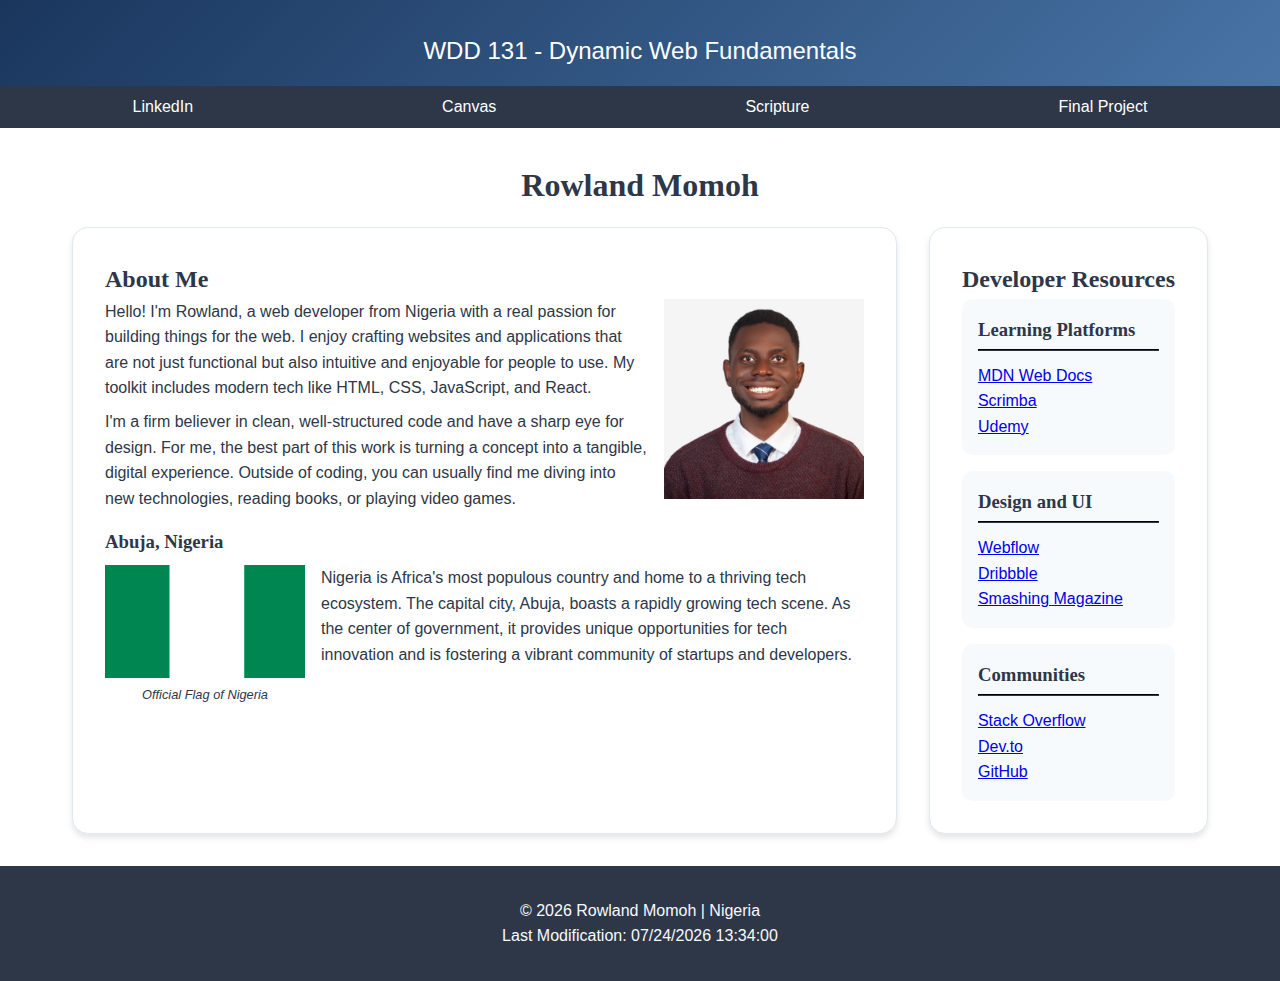
<file: index.html>
<!DOCTYPE html>
<html lang="en">

  <head>
    <meta charset="UTF-8">
    <meta name="viewport" content="width=device-width, initial-scale=1.0">
    <meta name="description"
      content="WDD 131 - Dynamic Web Fundamentals - Rowland Momoh - Explore the portfolio of Rowland Momoh, a passionate web developer from Nigeria. This page details his background, skills in HTML, CSS, and JavaScript, and provides a curated list of web development resources.">
    <meta name="author" content="Rowland Momoh">
    <link rel="preconnect" href="https://fonts.googleapis.com">
    <link rel="preconnect" href="https://fonts.gstatic.com" crossorigin>
    <link
      href="https://fonts.googleapis.com/css2?family=Lato:wght@400;700&family=Merriweather:wght@400;700&display=swap"
      rel="stylesheet">
    <link rel="stylesheet" href="styles/base.css">
    <script src="scripts/getdates.js" defer></script>
    <title>WDD 131 - Dynamic Web Fundamentals - Rowland Momoh</title>
  </head>

  <body>
    <header>
      <span id="course-title">WDD 131 - Dynamic Web Fundamentals</span>

      <nav>
        <a href="https://www.linkedin.com/in/rowland-momoh-b32a7a22a/" target="_blank" class="nav-link">LinkedIn</a>
        <a href="https://byupw.instructure.com/" target="_blank" class="nav-link">Canvas</a>
        <a href="https://www.churchofjesuschrist.org/study/scriptures/nt/john/14?lang=eng&id=p6#p6" target="_blank"
          class="nav-link">Scripture</a>
        <a href="#" class="nav-link">Final Project</a>
      </nav>
    </header>
    <main>
      <h1>Rowland Momoh</h1>
      <div class="section-container">
        <section class="card">
          <div>
            <h2>About Me</h2>
            <div class="card-contents">
              <div class="about-me">
                <div>
                  <p>
                    Hello! I'm Rowland, a web developer from Nigeria with a real passion for building things for the
                    web.
                    I enjoy crafting websites and applications that are not just functional but also intuitive and
                    enjoyable
                    for people to use.
                    My toolkit includes modern tech like HTML, CSS, JavaScript, and React.
                  </p>
                  <p>
                    I'm a firm believer in clean, well-structured code and have a sharp eye for design. For me, the best
                    part
                    of this work is turning a concept into a tangible, digital experience.
                    Outside of coding, you can usually find me diving into new technologies, reading books, or playing
                    video
                    games.
                  </p>
                </div>
                <div>
                  <img src="images/rowland.jpg" alt="Rowland Momoh">
                </div>
              </div>
              <div class="country-container">
                <h3>Abuja, Nigeria</h3>
                <div class="about-country">
                  <figure>
                    <img src="images/nigerian-flag.png" alt="Nigerian Flag">
                    <figcaption>Official Flag of Nigeria</figcaption>
                  </figure>
                  <p>
                    Nigeria is Africa's most populous country and home to a thriving tech ecosystem. The capital city,
                    Abuja, boasts a rapidly growing tech scene. As the center of
                    government, it provides unique opportunities for tech innovation and is fostering a vibrant
                    community of
                    startups and developers.
                  </p>
                </div>
              </div>
            </div>
          </div>
        </section>

        <section class="card">
          <div>
            <h2>Developer Resources</h2>
            <div class="card-contents">
              <div class="resource-container">
                <div>
                  <h3>Learning Platforms</h3>
                  <hr>
                </div>
                <ul class=" resource-list">
                  <li><a href="https://developer.mozilla.org/" target="_blank" class="resource-link">MDN Web Docs</a>
                  </li>
                  <li><a href="https://scrimba.com/" target="_blank" class="resource-link">Scrimba</a></li>
                  <li><a href="https://udemy.com/" target="_blank" class="resource-link">Udemy</a></li>
                </ul>
              </div>
              <div class="resource-container">
                <div>
                  <h3>Design and UI</h3>
                  <hr>
                </div>
                <ul class="resource-list">
                  <li><a href="https://www.webflow.com/" target="_blank" class="resource-link">Webflow</a></li>
                  <li><a href="https://dribbble.com/" target="_blank" class="resource-link">Dribbble</a></li>
                  <li><a href="https://www.smashingmagazine.com/" target="_blank" class="resource-link">Smashing
                      Magazine</a></li>
                </ul>
              </div>
              <div class="resource-container">
                <div>
                  <h3>Communities</h3>
                  <hr>
                </div>
                <ul class="resource-list">
                  <li><a href="https://stackoverflow.com/" target="_blank" class="resource-link">Stack Overflow</a></li>
                  <li><a href="https://dev.to/" target="_blank" class="resource-link">Dev.to</a></li>
                  <li><a href="https://github.com/" target="_blank" class="resource-link">GitHub</a></li>
                </ul>
              </div>
            </div>
          </div>

        </section>
      </div>


    </main>

    <footer class="footer">
      <p class="footer-text">
        &copy; <span id="currentyear"></span> Rowland Momoh | Nigeria
      </p>
      <p id="lastModified"></p>
    </footer>
  </body>

</html>
</file>
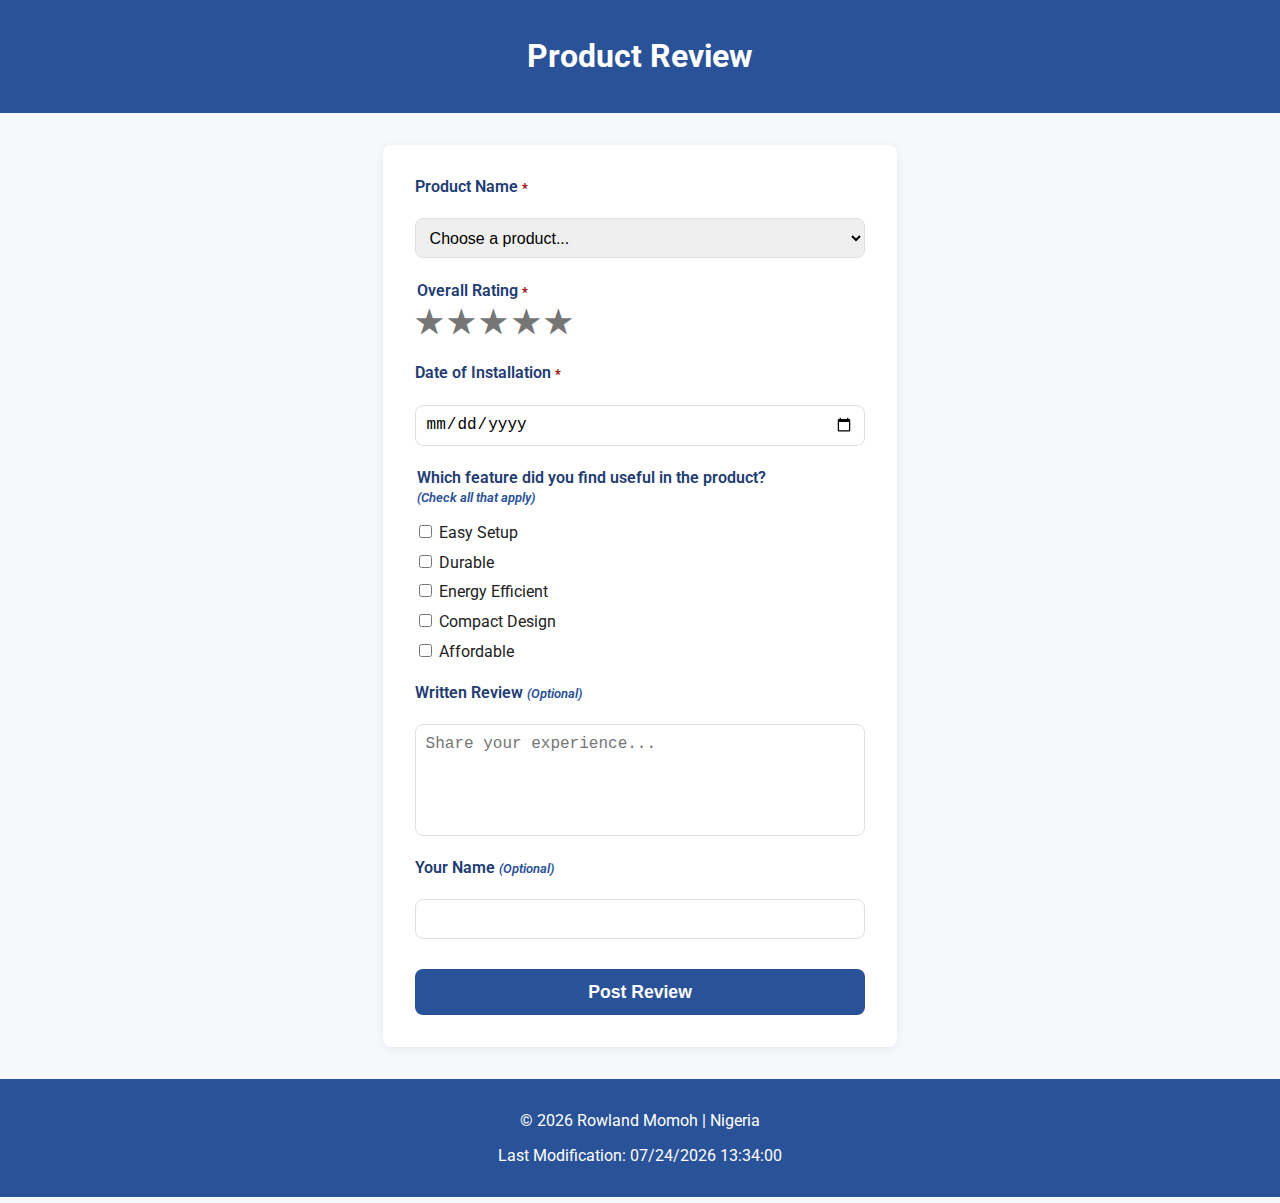
<file: form.html>
<!DOCTYPE html>
<html lang="en">

    <head>
        <meta charset="UTF-8">
        <meta name="viewport" content="width=device-width, initial-scale=1.0">
        <script src="scripts/form.js" defer></script>
        <meta name="description" content="WDD 131 - Product Review Form">
        <meta name="author" content="Rowland Momoh">
        <link rel="stylesheet" href="styles/form.css">
        <link rel="preconnect" href="https://fonts.googleapis.com">
        <link rel="preconnect" href="https://fonts.gstatic.com" crossorigin>
        <link
            href="https://fonts.googleapis.com/css2?family=Montserrat:wght@400;700&family=Roboto:wght@400;700&display=swap"
            rel="stylesheet">
        <title>Product Review Form</title>
    </head>

    <body>
        <header>
            <h1>Product Review</h1>
        </header>
        <main>
            <form action="review.html" method="get" class="review-form">
                <label for="product">Product Name <span class="required">*</span></label>
                <select id="product" name="product" required>
                    <option selected disabled value="">Choose a product...</option>

                </select>

                <fieldset class="rating">
                    <legend>Overall Rating <span class="required">*</span></legend>
                    <div class="stars">
                        <input type="radio" id="star5" name="rating" value="5" required>
                        <label for="star5" title="5 stars">&#9733;</label>
                        <input type="radio" id="star4" name="rating" value="4">
                        <label for="star4" title="4 stars">&#9733;</label>
                        <input type="radio" id="star3" name="rating" value="3">
                        <label for="star3" title="3 stars">&#9733;</label>
                        <input type="radio" id="star2" name="rating" value="2">
                        <label for="star2" title="2 stars">&#9733;</label>
                        <input type="radio" id="star1" name="rating" value="1">
                        <label for="star1" title="1 star">&#9733;</label>
                    </div>
                </fieldset>

                <label for="install-date">Date of Installation <span class="required">*</span></label>
                <input type="date" id="install-date" name="install-date" required>

                <fieldset class="features">
                    <legend>Which feature did you find useful in the product? <br> <span class="optional">(Check all
                            that
                            apply)</span></legend>

                    <label><input type="checkbox" name="features" value="easy-setup"> Easy Setup</label>
                    <label><input type="checkbox" name="features" value="durable"> Durable</label>
                    <label><input type="checkbox" name="features" value="energy-efficient"> Energy Efficient</label>
                    <label><input type="checkbox" name="features" value="compact"> Compact Design</label>
                    <label><input type="checkbox" name="features" value="affordable"> Affordable</label>
                </fieldset>

                <label for="review">Written Review <span class="optional">(Optional)</span></label>
                <textarea id="review" name="review" rows="5" placeholder="Share your experience..."></textarea>

                <label for="name">Your Name <span class="optional">(Optional)</span></label>
                <input type="text" id="name" name="name">

                <button type="submit" class="submit-btn">Post Review</button>
            </form>
        </main>

        <footer class="footer">
            <p class="footer-text">
                &copy; <span id="currentyear"></span> Rowland Momoh | Nigeria
            </p>
            <p id="lastModified"></p>
        </footer>
    </body>

</html>
</file>
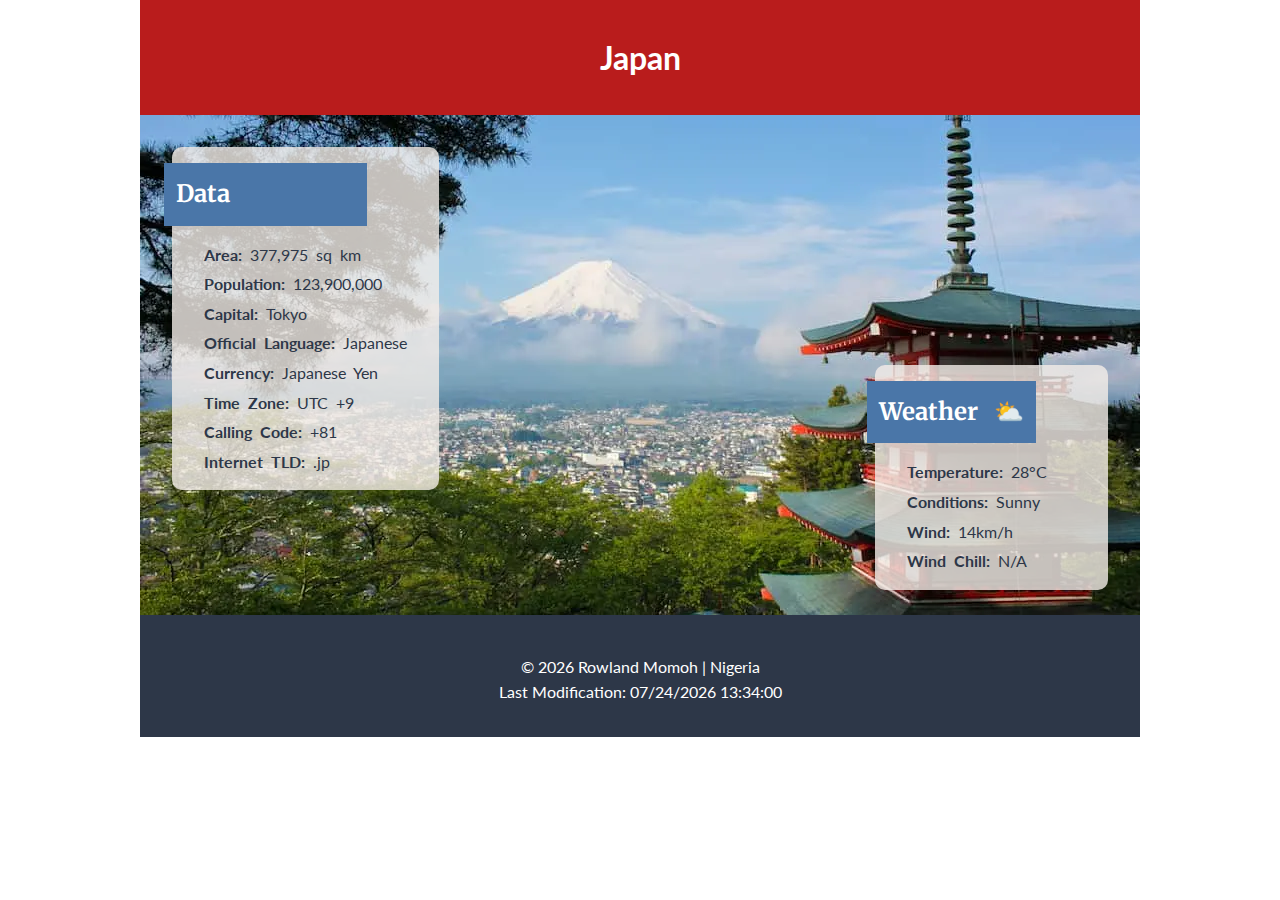
<file: place.html>
<!DOCTYPE html>
<html lang="en">

    <head>
        <meta charset="UTF-8">
        <meta name="viewport" content="width=device-width, initial-scale=1.0">
        <script src="scripts/place.js" defer></script>
        <meta name="description" content="WDD 131 - Information about japan-large ">
        <meta name="author" content="Rowland Momoh">
        <link rel="stylesheet"
            href="https://fonts.googleapis.com/css2?family=Lato:wght@400;700&family=Merriweather:wght@400;700&display=swap">
        <link rel="stylesheet" href="styles/place.css">
        <link rel="stylesheet" href="styles/place-large.css">
        <title>Favourite Country - Japan</title>
    </head>

    <body>
        <header>
            <h1>Japan</h1>
        </header>
        <main>
            <div class="hero">
                <picture>
                    <source srcset="images/japan-medium.webp" media="(min-width: 550px)">
                    <img src="images/japan-small.webp" alt="japan" width="375" height="150">
                </picture>

                <div class="data-info-large">
                    <h2>Data</h2>
                    <ul>
                        <li><b>Area:</b> 377,975 sq km</li>
                        <li><b>Population:</b> 123,900,000</li>
                        <li><b>Capital:</b> Tokyo</li>
                        <li><b>Official Language:</b> Japanese</li>
                        <li><b>Currency:</b> Japanese Yen</li>
                        <li><b>Time Zone:</b> UTC +9</li>
                        <li><b>Calling Code:</b> +81</li>
                        <li><b>Internet TLD:</b> .jp</li>
                    </ul>
                </div>

                <div class="weather-info-large">
                    <h2 class="weather-title">Weather</h2>
                    <ul>
                        <li><b>Temperature:</b> 28&deg;C</li>
                        <li><b>Conditions:</b> Sunny</li>
                        <li><b>Wind:</b> 14km/h</li>
                        <li><b>Wind Chill:</b> <span id="wind-chill-large"></span></li>
                    </ul>
                </div>
            </div>

            <section class="info">
                <div class="data-info">
                    <h2>Data</h2>
                    <ul>
                        <li><b>Area:</b> 377,975 sq km</li>
                        <li><b>Population:</b> 123,900,000</li>
                        <li><b>Capital:</b> Tokyo</li>
                        <li><b>Official Language:</b> Japanese</li>
                        <li><b>Currency:</b> Japanese Yen</li>
                        <li><b>Time Zone:</b> UTC +9</li>
                        <li><b>Calling Code:</b> +81</li>
                        <li><b>Internet TLD:</b> .jp</li>
                    </ul>
                </div>
                <div class="weather-info">
                    <h2>Weather</h2>
                    <img src="images/weather-icon.svg" alt="weather-icon" width="100" height="100">
                    <ul>
                        <li><b>Temperature:</b> 28&deg;C</li>
                        <li><b>Conditions:</b> Sunny</li>
                        <li><b>Wind:</b> 14km/h</li>
                        <li><b>Wind Chill:</b> <span id="wind-chill"></span></li>
                    </ul>
                </div>
            </section>
        </main>

        <footer class=" footer">
            <p class="footer-text">
                &copy; <span id="currentyear"></span> Rowland Momoh | Nigeria
            </p>
            <p id="lastModified"></p>
        </footer>
    </body>

</html>
</file>
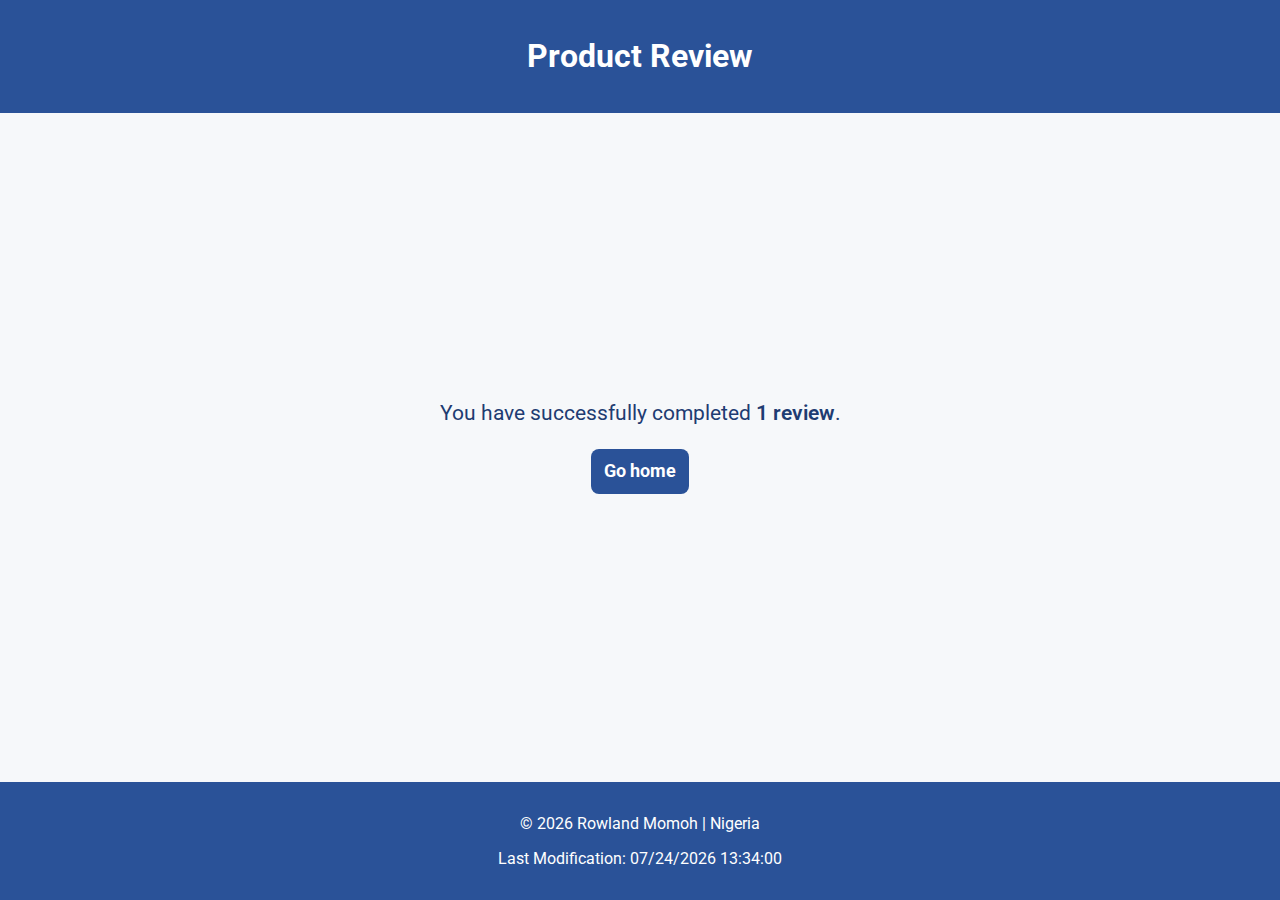
<file: review.html>
<!DOCTYPE html>
<html lang="en">

    <head>
        <meta charset="UTF-8">
        <meta name="viewport" content="width=device-width, initial-scale=1.0">
        <title>Product Form Submission Page</title>
        <script src="scripts/review.js" defer></script>
        <meta name="description" content="WDD 131 - Product Review Form Submission Page">
        <meta name="author" content="Rowland Momoh">
        <link rel="stylesheet" href="styles/form.css">
        <link rel="preconnect" href="https://fonts.googleapis.com">
        <link rel="preconnect" href="https://fonts.gstatic.com" crossorigin>
        <link
            href="https://fonts.googleapis.com/css2?family=Montserrat:wght@400;700&family=Roboto:wght@400;700&display=swap"
            rel="stylesheet">
    </head>

    <body>
        <header>
            <h1>Product Review</h1>
        </header>
        <main class="review">
            <div class="results">
                <div class="count-text">You have successfully completed <span id="countText"></span>.
                </div>
                <a href="form.html">Go home</a>
            </div>

        </main>
        <footer class="footer">
            <p class="footer-text">
                &copy; <span id="currentyear"></span> Rowland Momoh | Nigeria
            </p>
            <p id="lastModified"></p>
        </footer>
    </body>

</html>
</file>
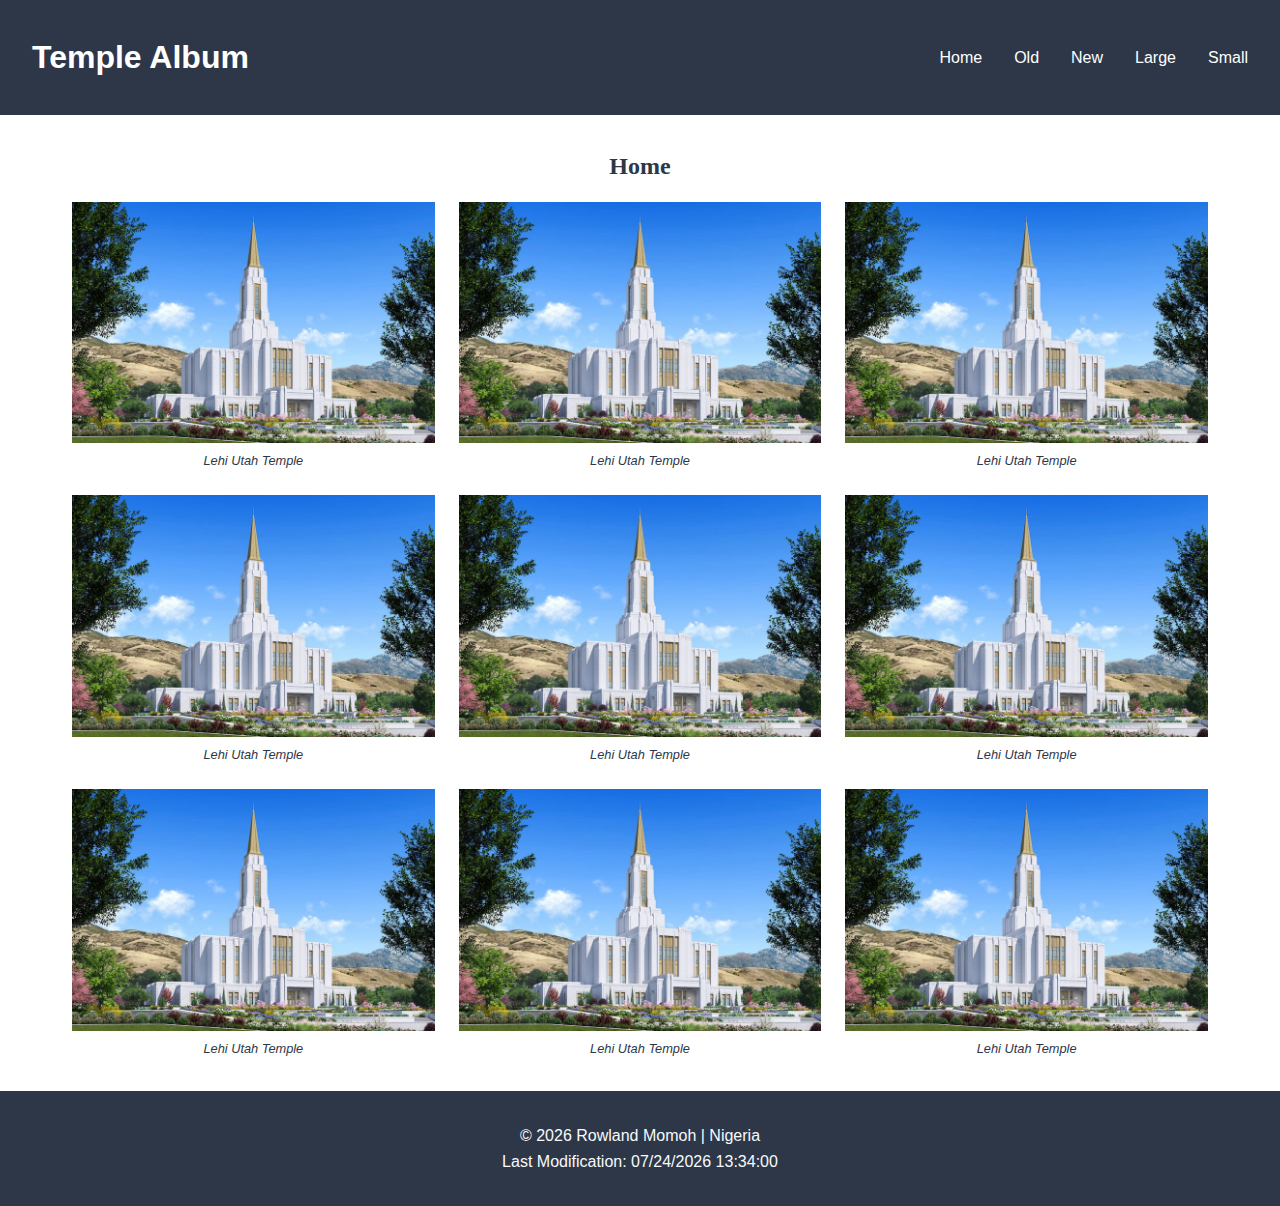
<file: temples.html>
<!DOCTYPE html>
<html lang="en">

    <head>
        <meta charset="UTF-8">
        <meta name="viewport" content="width=device-width, initial-scale=1.0">
        <script src="scripts/temples.js" defer></script>
        <meta name="description" content="WDD 131 - Dynamic Web Fundamentals - Rowland Momoh - Temple Album Page">
        <meta name="author" content="Rowland Momoh">
        <link
            href="https://fonts.googleapis.com/css2?family=Lato:wght@400;700&family=Merriweather:wght@400;700&display=swap"
            rel="stylesheet">
        <link rel="stylesheet" href="styles/temples.css">
        <link rel="stylesheet" href="styles/temples-large.css">
        <title>Temple Album</title>
    </head>

    <body>
        <header>
            <h1>Temple Album</h1>
            <nav id="navigation">
                <a href="index.html">Home</a>
                <a href="#">Old</a>
                <a href="#">New</a>
                <a href="#">Large</a>
                <a href="#">Small</a>
            </nav>
            <button class="hamburger" id="menu" aria-label="Menu"></button>
        </header>
        <main>
            <h2>Home</h2>
            <div class="image-container">
                <figure>
                    <img src="images/lehi-utah-temple.jpg" alt="lehi-utah-temple">
                    <figcaption>Lehi Utah Temple</figcaption>
                </figure>
                <figure>
                    <img src="images/lehi-utah-temple.jpg" alt="lehi-utah-temple">
                    <figcaption>Lehi Utah Temple</figcaption>
                </figure>
                <figure>
                    <img src="images/lehi-utah-temple.jpg" alt="lehi-utah-temple">
                    <figcaption>Lehi Utah Temple</figcaption>
                </figure>
                <figure>
                    <img src="images/lehi-utah-temple.jpg" alt="lehi-utah-temple">
                    <figcaption>Lehi Utah Temple</figcaption>
                </figure>
                <figure>
                    <img src="images/lehi-utah-temple.jpg" alt="lehi-utah-temple">
                    <figcaption>Lehi Utah Temple</figcaption>
                </figure>
                <figure>
                    <img src="images/lehi-utah-temple.jpg" alt="lehi-utah-temple">
                    <figcaption>Lehi Utah Temple</figcaption>
                </figure>
                <figure>
                    <img src="images/lehi-utah-temple.jpg" alt="lehi-utah-temple">
                    <figcaption>Lehi Utah Temple</figcaption>
                </figure>
                <figure>
                    <img src="images/lehi-utah-temple.jpg" alt="lehi-utah-temple">
                    <figcaption>Lehi Utah Temple</figcaption>
                </figure>
                <figure>
                    <img src="images/lehi-utah-temple.jpg" alt="lehi-utah-temple">
                    <figcaption>Lehi Utah Temple</figcaption>
                </figure>

            </div>
        </main>
        <footer class="footer">
            <p class="footer-text">
                &copy; <span id="currentyear"></span> Rowland Momoh | Nigeria
            </p>
            <p id="lastModified"></p>
        </footer>

    </body>

</html>
</file>
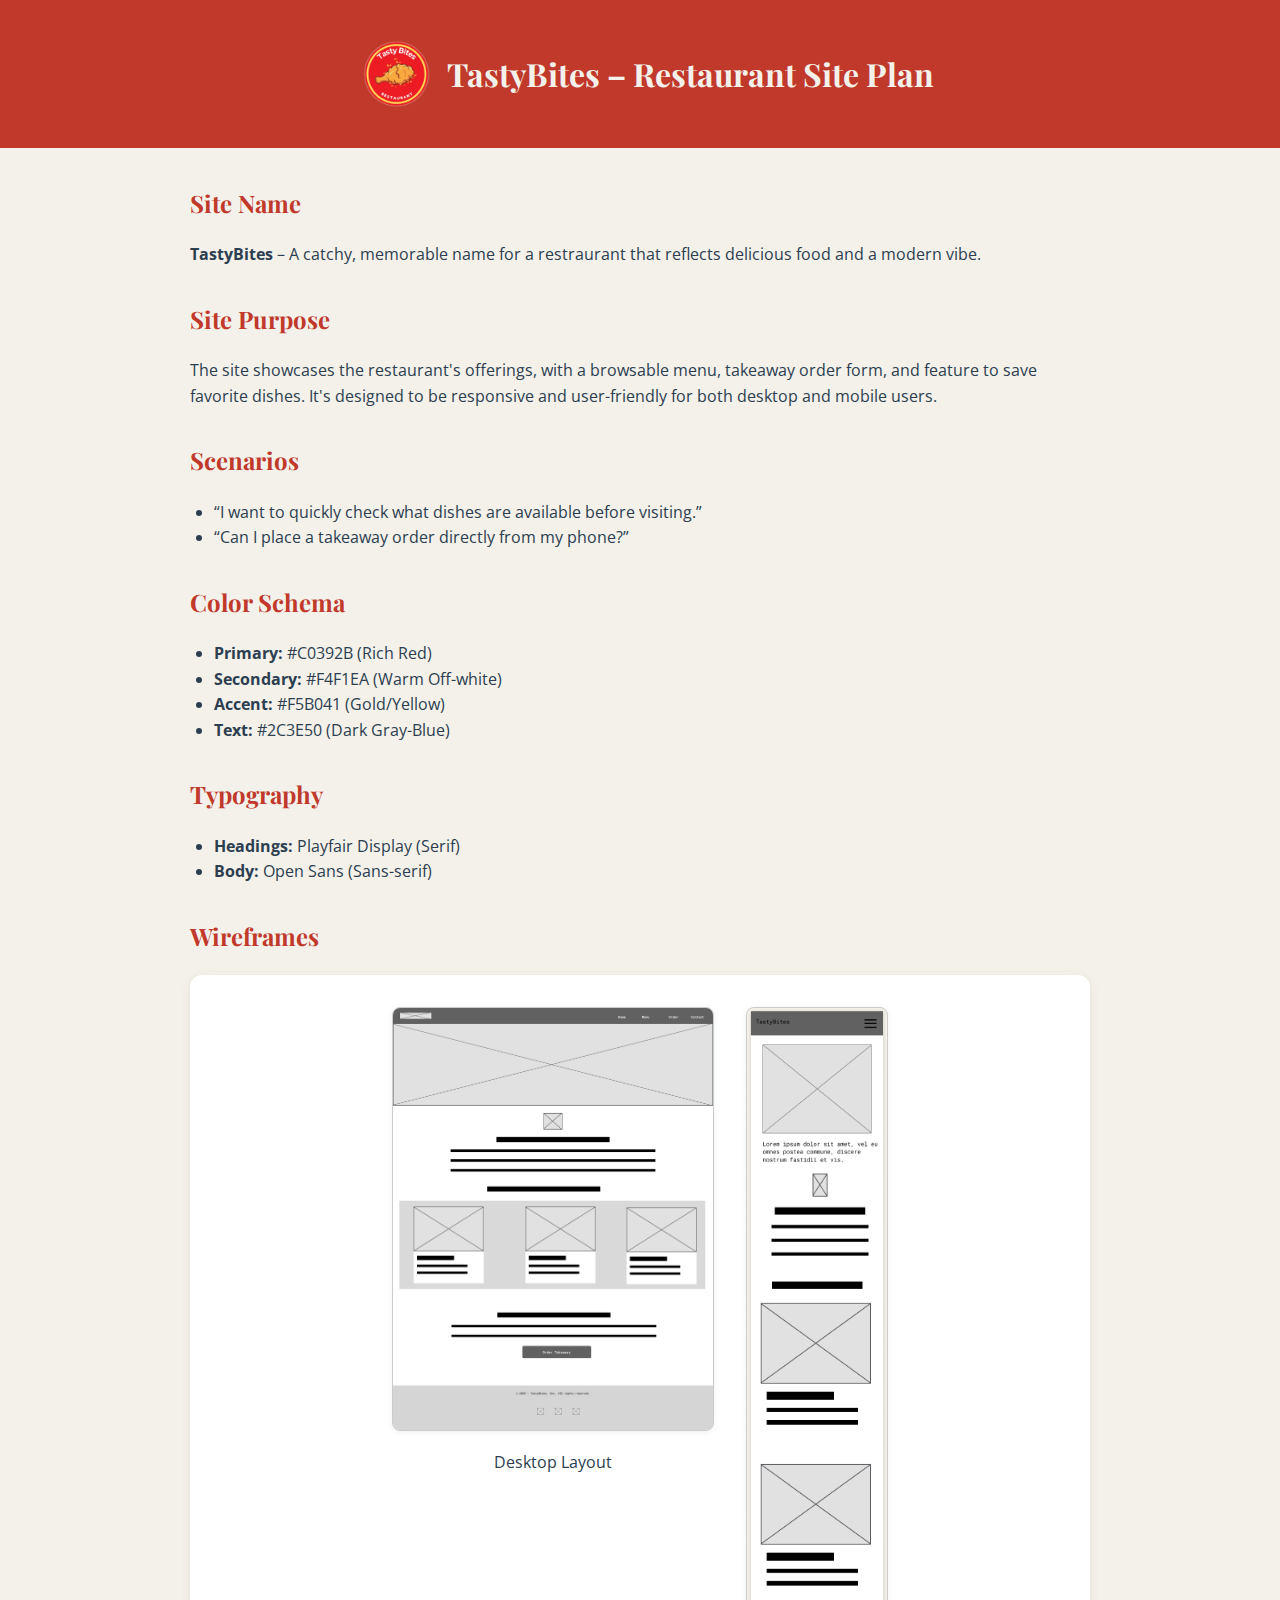
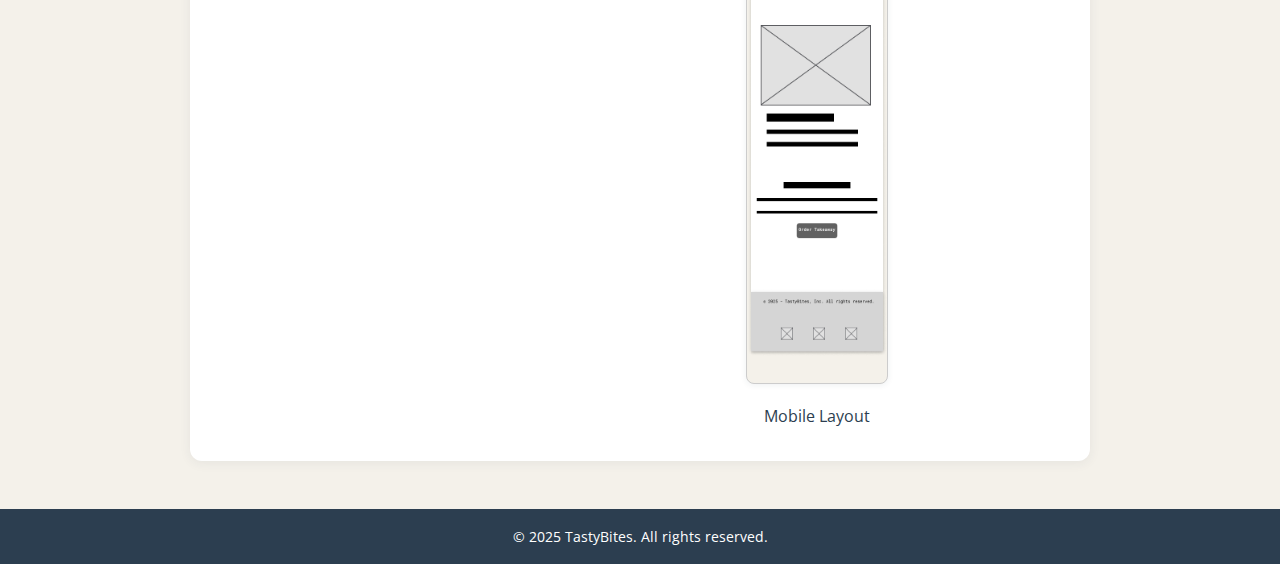
<file: project/siteplan.html>
<!DOCTYPE html>
<html lang="en">

    <head>
        <meta charset="UTF-8">
        <meta name="viewport" content="width=device-width, initial-scale=1.0">
        <title>TastyBites - Site Plan</title>
        <link rel="preconnect" href="https://fonts.googleapis.com">
        <link rel="preconnect" href="https://fonts.gstatic.com" crossorigin>
        <link href="https://fonts.googleapis.com/css2?family=Open+Sans&family=Playfair+Display:wght@600&display=swap"
            rel="stylesheet">
        <link rel="stylesheet" href="styles/siteplan.css">

    </head>

    <body>
        <header>
            <img src="images/tastybites-logo.png" alt="TastyBites logo" width="100" height="100">
            <h1>TastyBites – Restaurant Site Plan</h1>
        </header>

        <main class="container">
            <section>
                <h2>Site Name</h2>
                <p><strong>TastyBites</strong> – A catchy, memorable name for a restraurant that reflects
                    delicious food and a modern
                    vibe.</p>
            </section>

            <section>
                <h2>Site Purpose</h2>
                <p>The site showcases the restaurant's offerings, with a browsable menu, takeaway order form, and
                    feature to save favorite dishes. It's designed to be responsive and user-friendly for both desktop
                    and mobile users.</p>
            </section>

            <section>
                <h2>Scenarios</h2>
                <ul>
                    <li>“I want to quickly check what dishes are available before visiting.”</li>
                    <li>“Can I place a takeaway order directly from my phone?”</li>
                </ul>
            </section>

            <section>
                <h2>Color Schema</h2>
                <ul>
                    <li><strong>Primary:</strong> #C0392B (Rich Red)</li>
                    <li><strong>Secondary:</strong> #F4F1EA (Warm Off-white)</li>
                    <li><strong>Accent:</strong> #F5B041 (Gold/Yellow)</li>
                    <li><strong>Text:</strong> #2C3E50 (Dark Gray-Blue)</li>
                </ul>
            </section>

            <section>
                <h2>Typography</h2>
                <ul>
                    <li><strong>Headings:</strong> Playfair Display (Serif)</li>
                    <li><strong>Body:</strong> Open Sans (Sans-serif)</li>
                </ul>
            </section>

            <section>
                <h2>Wireframes</h2>
                <div class="wireframes">
                    <figure>
                        <img src="images/desktop-wireframe.png" alt="Desktop Wireframe for TastyBites"
                            class="wireframe-img">
                        <figcaption>Desktop Layout</figcaption>
                    </figure>
                    <figure>
                        <img src="images/mobile-wireframe.png" alt="Mobile Wireframe for TastyBites"
                            class="wireframe-img mobile">
                        <figcaption>Mobile Layout</figcaption>
                    </figure>
                </div>
            </section>
        </main>

        <footer>
            &copy; 2025 TastyBites. All rights reserved.
        </footer>
    </body>

</html>
</file>
<file: styles/form.css>
:root {
  --primary: #2a5298;
  --secondary: #1e3c72;
  --accent: #f9d423;
  --bg: #f6f8fa;
  --text: #222;
  --border: #e0e0e0;
}

body {
  font-family: "Roboto", "Montserrat", Arial, sans-serif;
  background: var(--bg);
  color: var(--text);
  margin: 0;
  min-height: 100vh;
  display: flex;
  flex-direction: column;
}

header,
footer {
  background: var(--primary);
  color: #fff;
  text-align: center;
  padding: 1rem 0;
}

main {
  flex: 1;
  display: flex;
  justify-content: center;
  align-items: flex-start;
  padding: 2rem 1rem;
}

.review-form {
  background: #fff;
  padding: 2rem;
  border-radius: 8px;
  box-shadow: 0 2px 8px rgba(42, 82, 152, 0.08);
  max-width: 450px;
  width: 100%;
  display: flex;
  flex-direction: column;
  gap: 1.2rem;
}

.review-form label,
.review-form legend {
  font-weight: 600;
  margin-bottom: 0.2rem;
  color: var(--secondary);
}

.features legend {
  margin-bottom: 1rem;
}

span.optional {
  font-size: 0.8rem;
  color: var(--primary);
  font-style: italic;
}

span.required {
  font-size: 0.8rem;
  color: #900;
}

.review-form input[type="text"],
.review-form input[type="date"],
.review-form select,
.review-form textarea {
  padding: 0.6rem;
  border: 1px solid var(--border);
  border-radius: 8px;
  font-size: 1rem;
  width: 100%;
  box-sizing: border-box;
  margin-bottom: 0.2rem;
  transition: all 0.2s, box-shadow 0.2s;
}

.review-form input[type="text"]:focus,
.review-form input[type="text"]:active,
.review-form input[type="date"]:focus,
.review-form input[type="date"]:active,
.review-form select:focus,
.review-form select:active,
.review-form textarea:focus,
.review-form textarea:active {
  border-color: transparent;
  outline: 1px solid var(--primary);
}

.review-form textarea {
  resize: none;
}

fieldset {
  border: none;
  padding: 0;
  margin: 0;
  display: flex;
  flex-direction: column;
  gap: 0.4rem;
}

.features label {
  font-weight: 400;
  color: var(--text);
}

.rating .stars {
  display: flex;
  flex-direction: row-reverse;
  justify-content: flex-end;
  gap: 0.2rem;
}

.rating input[type="radio"] {
  display: none;
}

.rating label {
  font-size: 2rem;
  color: #767676;
  cursor: pointer;
  transition: color 0.2s;
}

.rating input[type="radio"]:checked ~ label,
.rating label:hover,
.rating label:hover ~ label {
  color: var(--accent);
}

.submit-btn,
a {
  background: var(--primary);
  color: #fff;
  border: none;
  border-radius: 8px;
  padding: 0.8rem;
  font-size: 1.1rem;
  font-weight: 700;
  cursor: pointer;
  transition: background 0.2s;
  margin-top: 0.5rem;
}

.submit-btn:hover {
  background: var(--secondary);
}

main.review {
  justify-content: center;
  align-items: center;
  text-align: center;
}

.results {
  display: flex;
  flex-direction: column;
  align-items: center;
  justify-content: center;
  gap: 1rem;
}
a {
  text-decoration: none;
}
.count-text {
  font-size: 1.3rem;
  color: var(--secondary);
}

#countText {
  font-weight: 600;
}

@media (max-width: 600px) {
  .review-form {
    padding: 1rem;
    max-width: 100%;
  }
  main {
    padding: 1rem 0.2rem;
  }
}
</file>
<file: styles/place.css>
:root {
  --primary: #b91c1c; /* A deep red with excellent contrast against white */
  --secondary: #4a76a8;
  --accent: #d0839a;
  --dark: #2d3748;
  --white: #ffffff;
}

* {
  margin: 0;
  padding: 0;
  box-sizing: border-box;
}

html {
  scroll-behavior: smooth;
}

body {
  font-family: "Lato", sans-serif;
  font-size: 1rem;
  line-height: 1.6;
  color: var(--dark);
  min-height: 100vh;
  max-width: 1000px;
  margin: 0 auto;
}

h1,
h2,
h3,
h4,
h5,
h6 {
  font-family: "Merriweather", serif;
}

header {
  background: var(--primary);
  color: var(--white);
  padding: 2rem;
}

header h1 {
  font-size: 2rem;
  font-family: "Lato", sans-serif;
  text-align: center;
}

main {
  display: grid;
  gap: 1rem;
}

.hero {
  background: var(--dark);
  position: relative;
}

ul {
  list-style: none;
  display: grid;
  gap: 0.25rem;
}

li {
  word-spacing: 0.25rem;
}

img {
  max-width: 100%;
}

.info {
  display: grid;
  gap: 2rem;
  padding-bottom: 2rem;
}

/* .info h2 {
  text-align: center;
} */

.data-info,
.weather-info {
  gap: 1rem;
  display: flex;
  flex-direction: column;
  justify-content: center;
  align-items: center;
}

.data-info-large,
.weather-info-large {
  display: none;
}

.footer {
  background: var(--dark);
  color: var(--white);
  padding: 2rem;
  text-align: center;
}

.hero img {
  width: 100%;
  height: 500px;
  object-fit: cover;
}
</file>
<file: styles/place-large.css>
@media screen and (min-width: 37.5rem) {
  section.info {
    display: none;
  }

  .data-info-large,
  .weather-info-large {
    display: flex;
    position: absolute;
    padding: 1rem 2rem;
    flex-direction: column;
    gap: 1rem;
    background-color: rgba(244, 237, 232, 0.8);
  }

  .data-info-large {
    top: 2rem;
    left: 2rem;
    border-radius: 10px;
  }
  .weather-info-large {
    bottom: 2rem;
    right: 2rem;
    border-radius: 10px;
  }

  .hero h2 {
    padding: 0.75rem;
    background: var(--secondary);
    color: var(--white);
    position: relative;
    left: -2.5rem;
  }

  .weather-title::after {
    content: "⛅";
    margin-left: 1rem;
  }
}
</file>
<file: styles/temples.css>
:root {
  --primary: #1a365d;
  --accent: #e53e3e;
  --light: #f7fafc;
  --dark: #2d3748;
  --white: #ffffff;
}

* {
  margin: 0;
  padding: 0;
  box-sizing: border-box;
}

html {
  scroll-behavior: smooth;
}

body {
  font-family: "Roboto", sans-serif;
  font-size: 1rem;
  line-height: 1.6;
  color: var(--dark);
  min-height: 100vh;
  /* overflow-x: hidden; */
}

h1,
h2,
h3,
h4,
h5,
h6 {
  font-family: "Montserrat", serif;
}

header {
  background: var(--dark);
  color: var(--white);
  padding: 2rem;
  display: flex;
  align-items: center;
  justify-content: space-between;
  position: relative;
}

header h1 {
  font-size: 2rem;
  font-family: "Roboto", sans-serif;
}

nav {
  display: none;
  align-items: center;
  position: absolute;
  top: -100%;
  left: 0;
}

nav.active {
  display: flex;
  align-items: center;
  flex-direction: column;
  border-top: 1px solid var(--white);
  padding: 2rem;
  background: var(--dark);

  width: 100%;
  top: 100%;
  gap: 2rem;
}

nav a {
  text-decoration: none;
  font-weight: 500;
  transition: all 0.3s ease;
  color: inherit;
}

nav a:hover {
  color: var(--accent);
}

.hamburger {
  font-size: 2rem;
  border: none;
  background: none;
}

.hamburger::before {
  content: "☰";
  color: var(--white);
}

#menu.open::before {
  content: "🗙";
}

main {
  display: grid;
  gap: 1rem;
  max-width: 1200px;
  margin: 0 auto;
  padding: 2rem;
}

main > h2 {
  text-align: center;
}

.image-container {
  display: grid;
  grid-template-columns: repeat(auto-fit, minmax(275px, 1fr));
  gap: 1.5rem;
}

figcaption {
  font-size: 0.8rem;
  text-align: center;
  font-style: italic;
}

img {
  max-width: 100%;
}

.footer {
  background: var(--dark);
  color: var(--light);
  padding: 2rem;
  text-align: center;
  margin-top: auto;
}
</file>
<file: styles/temples-large.css>
@media screen and (min-width: 37.5rem) {
  nav {
    display: flex;
    flex-direction: column;
    justify-content: space-around;
    flex-direction: row;
    position: relative;
    gap: 2rem;
  }

  .hamburger {
    display: none;
  }
}
</file>
<file: project/styles/siteplan.css>
:root {
  --primary: #c0392b;
  --secondary: #f4f1ea;
  --accent: #f5b041;
  --text: #2c3e50;
}

body {
  margin: 0;
  padding: 0;
  font-family: "Open Sans", sans-serif;
  background-color: var(--secondary);
  color: var(--text);
  line-height: 1.6;
}

header {
  background-color: var(--primary);
  color: white;
  padding: 1.5rem;
  display: flex;
  text-align: center;
  justify-content: center;
  align-items: center;
}

h1,
h2,
h3 {
  font-family: "Playfair Display", serif;
  color: var(--primary);
}

header h1 {
  color: var(--secondary);
}

.container {
  max-width: 900px;
  margin: auto;
  padding: 1rem 1.5rem;
}

section {
  margin-bottom: 2rem;
}

ul {
  padding-left: 1.5rem;
}

footer {
  text-align: center;
  padding: 1rem;
  background-color: var(--text);
  color: white;
  font-size: 0.9rem;
}

.wireframes {
  display: flex;
  gap: 2rem;
  justify-content: center;
  align-items: flex-start;
  flex-wrap: wrap;
  background: #fff;
  padding: 2rem 1rem;
  border-radius: 12px;
  box-shadow: 0 2px 12px rgba(44, 62, 80, 0.07);
}

.wireframes figure {
  margin: 0;
  text-align: center;
}

.wireframe-img {
  max-width: 320px;
  width: 100%;
  border: 1px solid #ccc;
  background: #f4f1ea;
  border-radius: 8px;
  box-shadow: 0 1px 6px rgba(44, 62, 80, 0.08);
  margin-bottom: 0.5rem;
}

.wireframe-img.mobile {
  max-width: 140px;
}

.wireframes figcaption {
  font-size: 1rem;
  color: var(--text);
  margin-top: 0.25rem;
}

@media (max-width: 700px) {
  .wireframes {
    flex-direction: column;
    align-items: center;
    padding: 1rem 0.5rem;
  }
  .wireframe-img {
    max-width: 95vw;
  }
  .wireframe-img.mobile {
    max-width: 60vw;
  }
}
</file>
<file: styles/base.css>
:root {
  --primary: #1a365d;
  --secondary: #4a76a8;
  --accent: #e53e3e;
  --light: #f7fafc;
  --dark: #2d3748;
  --white: #ffffff;
}

/* Reset & Base Styles */
* {
  margin: 0;
  padding: 0;
  box-sizing: border-box;
}

html {
  scroll-behavior: smooth;
}

body {
  font-family: "Roboto", sans-serif;
  font-size: 1rem;
  line-height: 1.6;
  color: var(--dark);
  min-height: 100vh;
}

/* Typography - Headings use Merriweather, body text uses Lato */
h1,
h2,
h3,
h4,
h5,
h6 {
  font-family: "Montserrat", serif;
}

header {
  background: linear-gradient(135deg, var(--primary) 0%, var(--secondary) 100%);
  color: var(--white);
  padding-top: 2rem;
}

span#course-title {
  font-size: 1.5rem;
  text-align: center;
  display: block;
  margin-bottom: 1rem;
}

nav {
  display: flex;
  align-items: center;
  justify-content: space-around;
  background: var(--dark);
  padding: 0.5rem;
}

nav a {
  text-decoration: none;
  font-weight: 500;
  transition: all 0.3s ease;
  color: inherit;
}

nav a:hover {
  color: var(--accent);
}

main {
  display: grid;
  gap: 1rem;
  max-width: 1200px;
  margin: 0 auto;
  padding: 2rem;
}

main > h1 {
  text-align: center;
}

.section-container {
  display: grid;
  grid-template-columns: 1fr auto;
  gap: 2rem;
}

section.card {
  background: var(--white);
  border-radius: 1rem;
  padding: 2rem;
  box-shadow: 0 4px 6px rgba(0, 0, 0, 0.1);
  border: 1px solid #e2e8f0;
}

.card img {
  width: 100%;
}

.card-contents {
  display: grid;
  gap: 1rem;
}

.country-container {
  display: grid;
  gap: 0.5rem;
}

.about-me {
  display: grid;
  grid-template-columns: 1fr 200px;
  gap: 1rem;
}

.about-me p:nth-child(odd) {
  margin-bottom: 0.5rem;
}

.about-country {
  display: grid;
  grid-template-columns: 200px 1fr;
  gap: 1rem;
}

.about-country figcaption {
  font-size: 0.8rem;
  text-align: center;
  font-style: italic;
}

hr {
  margin-top: 0.25rem;
  border-color: var(--dark);
}

.resource-container {
  display: grid;
  gap: 0.75rem;
  background-color: var(--light);
  padding: 1rem;
  border-radius: 10px;
}

.resource-container ul {
  text-decoration: none;
  list-style: none;
}

.resource-container a {
  transition: all 0.3s ease;
}

.resource-container a:hover {
  color: var(--accent);
}

.footer {
  background: var(--dark);
  color: var(--light);
  padding: 2rem;
  text-align: center;
  margin-top: auto;
}
</file>
